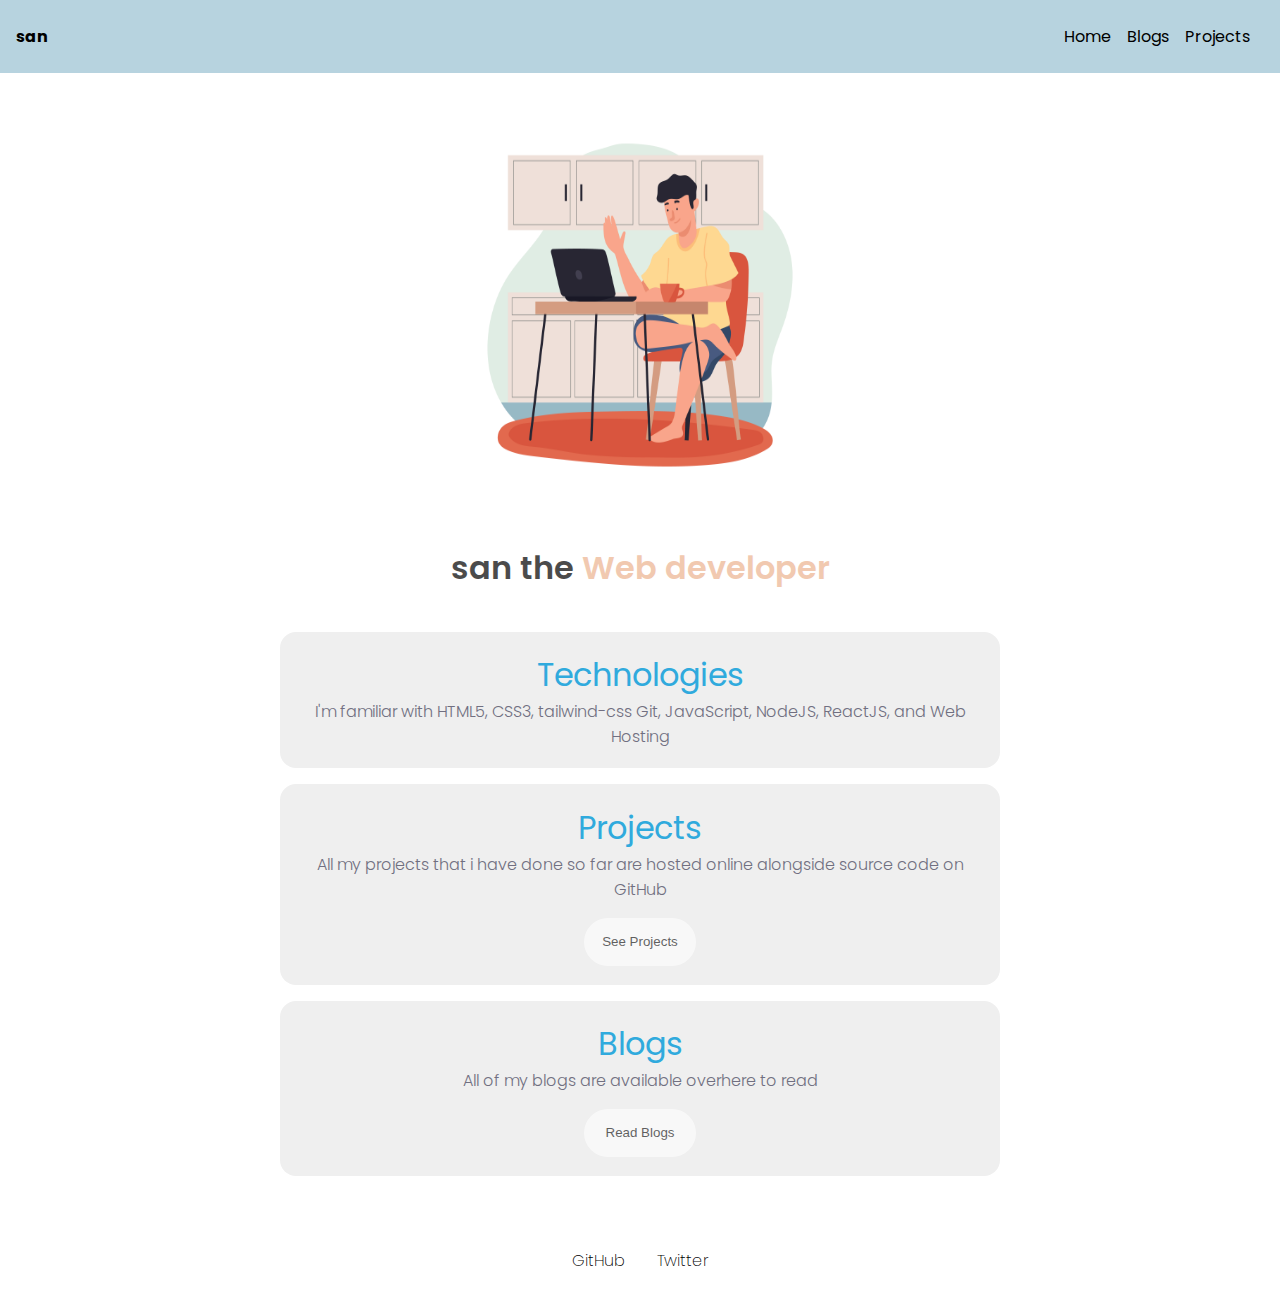
<file: index.html>
<!DOCTYPE html>
<html lang="en">
  <head>
    <meta charset="UTF-8" />
    <meta http-equiv="X-UA-Compatible" content="IE=edge" />
    <meta name="viewport" content="width=device-width, initial-scale=1.0" />
    <title>portfolio website</title>
  </head>
  <link rel="stylesheet" href="styles.css" />

  <body>
    <!-- navbuttons and heading section -->
    <header>
      <div class="container">
        <div class="heading"> <h4>san</h4> </div>
        <div class="nav"> 
          <ul class="ul-container">
            <a clas ="navmenu"href="/index.html">Home </a>
            <a clas ="navmenu"href="/blogs.html">Blogs</a>
            <a clas ="navmenu"href="/projects.html">Projects</a>
          </ul>
        </div>
      </div>
    </header>
    <!-- for image and slight intro -->
    <section class="bio-container">
      <div class="image-container">
        <img id="home" src="home.jpg" alt="" />
      </div>
      <div class="bio-text">
        <h1>san the <span id="bio-span-text">Web developer</span></h1>
      </div>
    </section>
    <!-- cardview of technologies projects and blogs -->
    <section>
      <div class="parent-container">
        <div class="one forheaderedit">
            <h1>Technologies</h1>
        <p>I'm familiar with HTML5, CSS3, tailwind-css Git, JavaScript, NodeJS, ReactJS, and Web Hosting</p></div>
        <div class="two forheaderedit">
             <h1>Projects</h1>
        <p>All my projects that i have done so far are hosted online alongside source code on GitHub</p>
        
        <a href="/projects.html"><button> See Projects</button></a>
        
        </div>
        <div class="three forheaderedit">
             <h1>Blogs</h1>
        <p>All of my blogs are available overhere to read</p>
    <a href="/blogs.html"><button> Read Blogs</button></a>
        </div>
      </div>
    </section>
    <!-- footer section -->
    <footer>
<div class="footer-links">
    <a href="https://github.com/professssor">GitHub</a>
    <a href="https://twitter.com/coderGent">Twitter</a>
    </footer>
  </body>
</html>
</file>
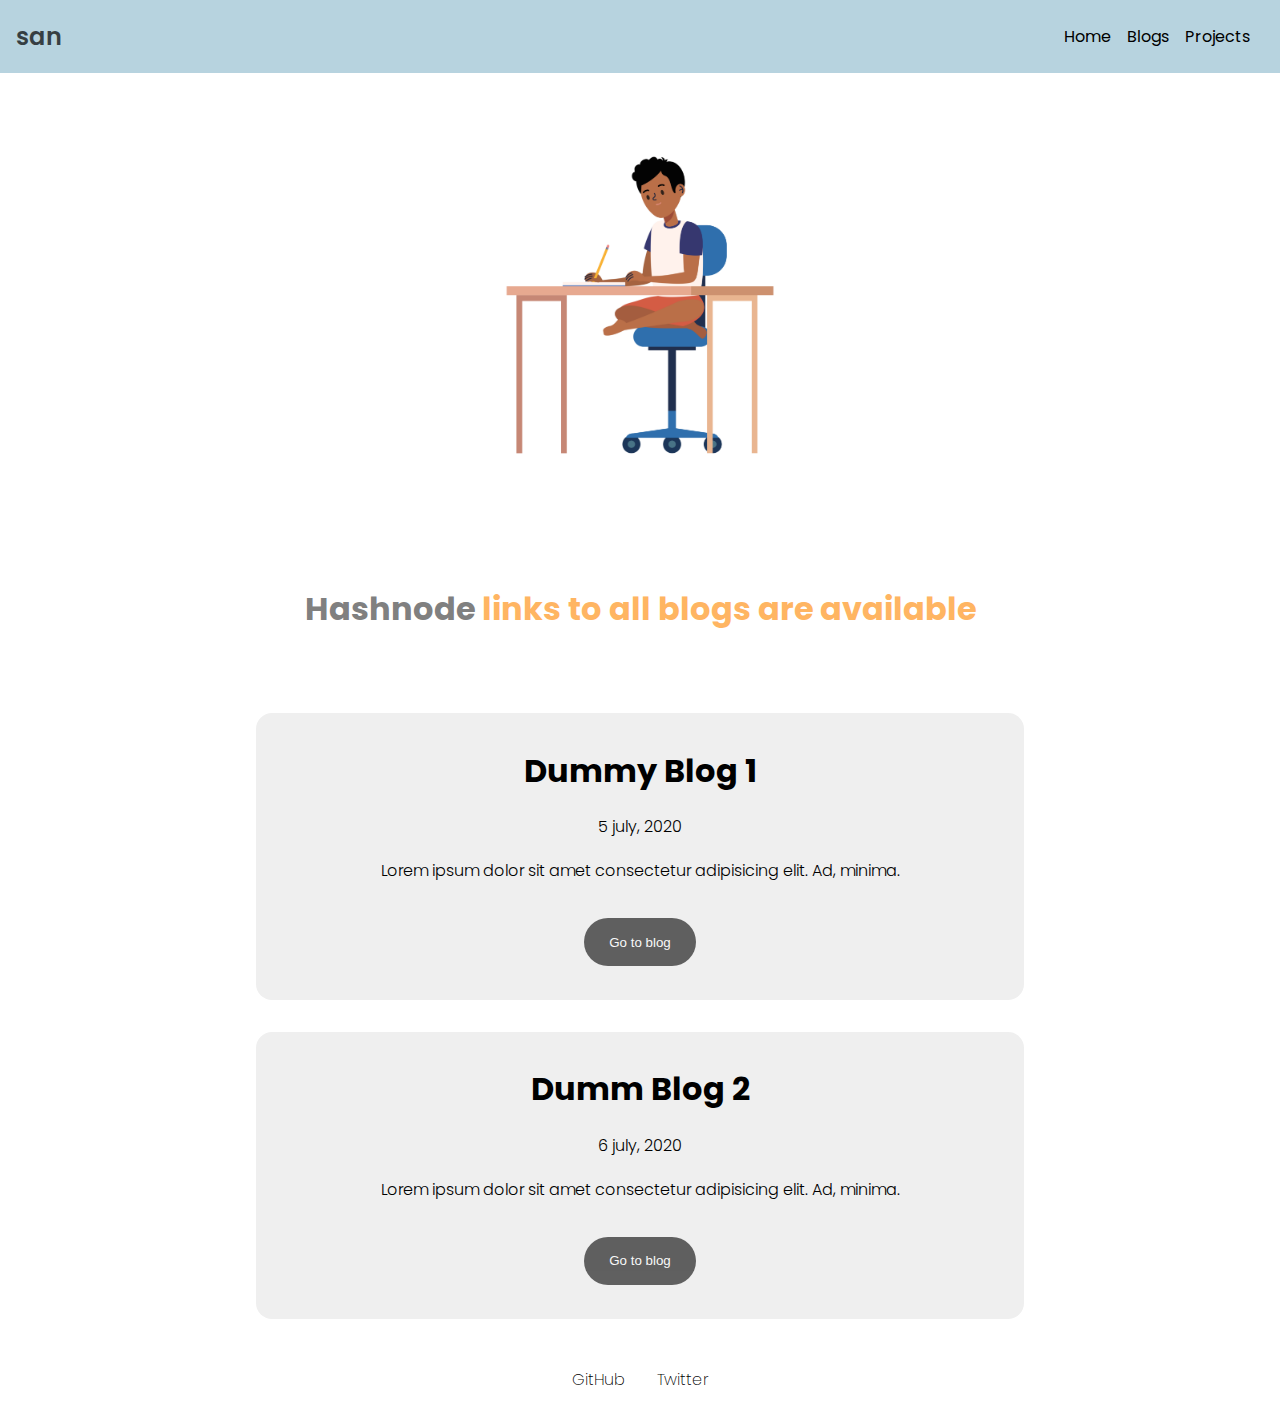
<file: blogs.html>
<!DOCTYPE html>
<html lang="en">
  <head>
    <meta charset="UTF-8" />
    <meta http-equiv="X-UA-Compatible" content="IE=edge" />
    <meta name="viewport" content="width=device-width, initial-scale=1.0" />
    <title>blogs</title>
  </head>
  <link rel="stylesheet" href="styles.css" />
  <body>
    <!-- nav section is consistent across all three pages ,hence reusable -->
    <header>
      <div class="container">
        <div class="home">san</div>
        <div class="nav">
          <ul class="ul-container">
            <a href="/index.html">Home </a>
            <a href="/blogs.html">Blogs</a>
            <a href="/projects.html">Projects</a>
          </ul>
        </div>
      </div>
    </header>
    <section class="blog-image">
      <img id="blog" src="blog.jpg" alt="">
      
      <h1 class="blog-heading">  <span id="hashnode-heading">Hashnode</span>  links to all blogs are available</h1>
    </section>

    <section class="blog-items">
      <div class="blog-container">
        <h1> Dummy Blog 1</h1>
        <p>5 july, 2020</p>
        <p class="blog-description">Lorem ipsum dolor sit amet consectetur adipisicing elit. Ad, minima.</p>
        <a href=" https://codergent.hashnode.dev/dummy-blog"><button class="read-more-button">Go to blog</button></a>


      </div>
       <div class="blog-container">
        <h1> Dumm Blog 2</h1>
        <p>6 july, 2020</p>
        <p class="blog-description">Lorem ipsum dolor sit amet consectetur adipisicing elit. Ad, minima.</p>
        <a href="https://codergent.hashnode.dev/dummy-vlog-2"><button class="read-more-button">Go to blog</button></a>


      </div>
    </section>

    <!-- ss -->
    <footer>
<div class="footer-links">
    <a href="https://github.com/professssor">GitHub</a>
    <a href="https://twitter.com/coderGent">Twitter</a>
    </footer>
  </body>
</html>
</file>
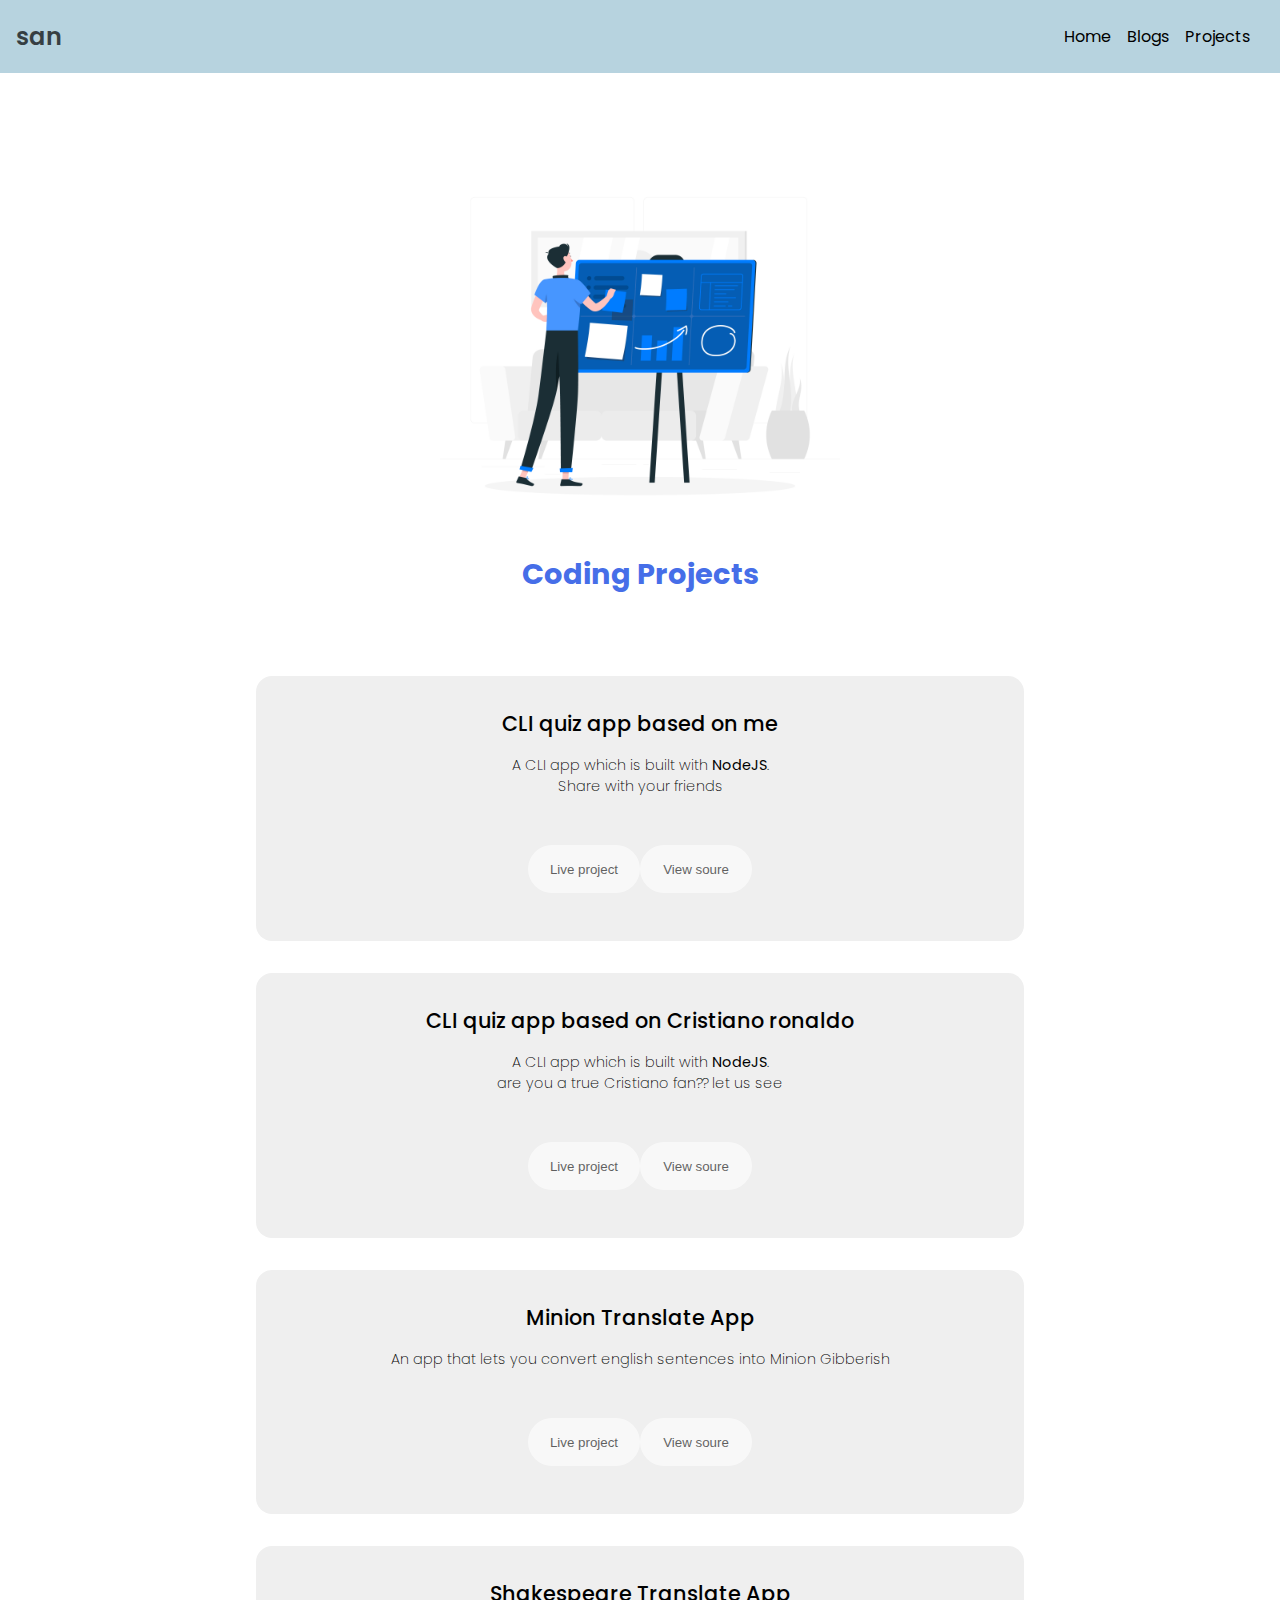
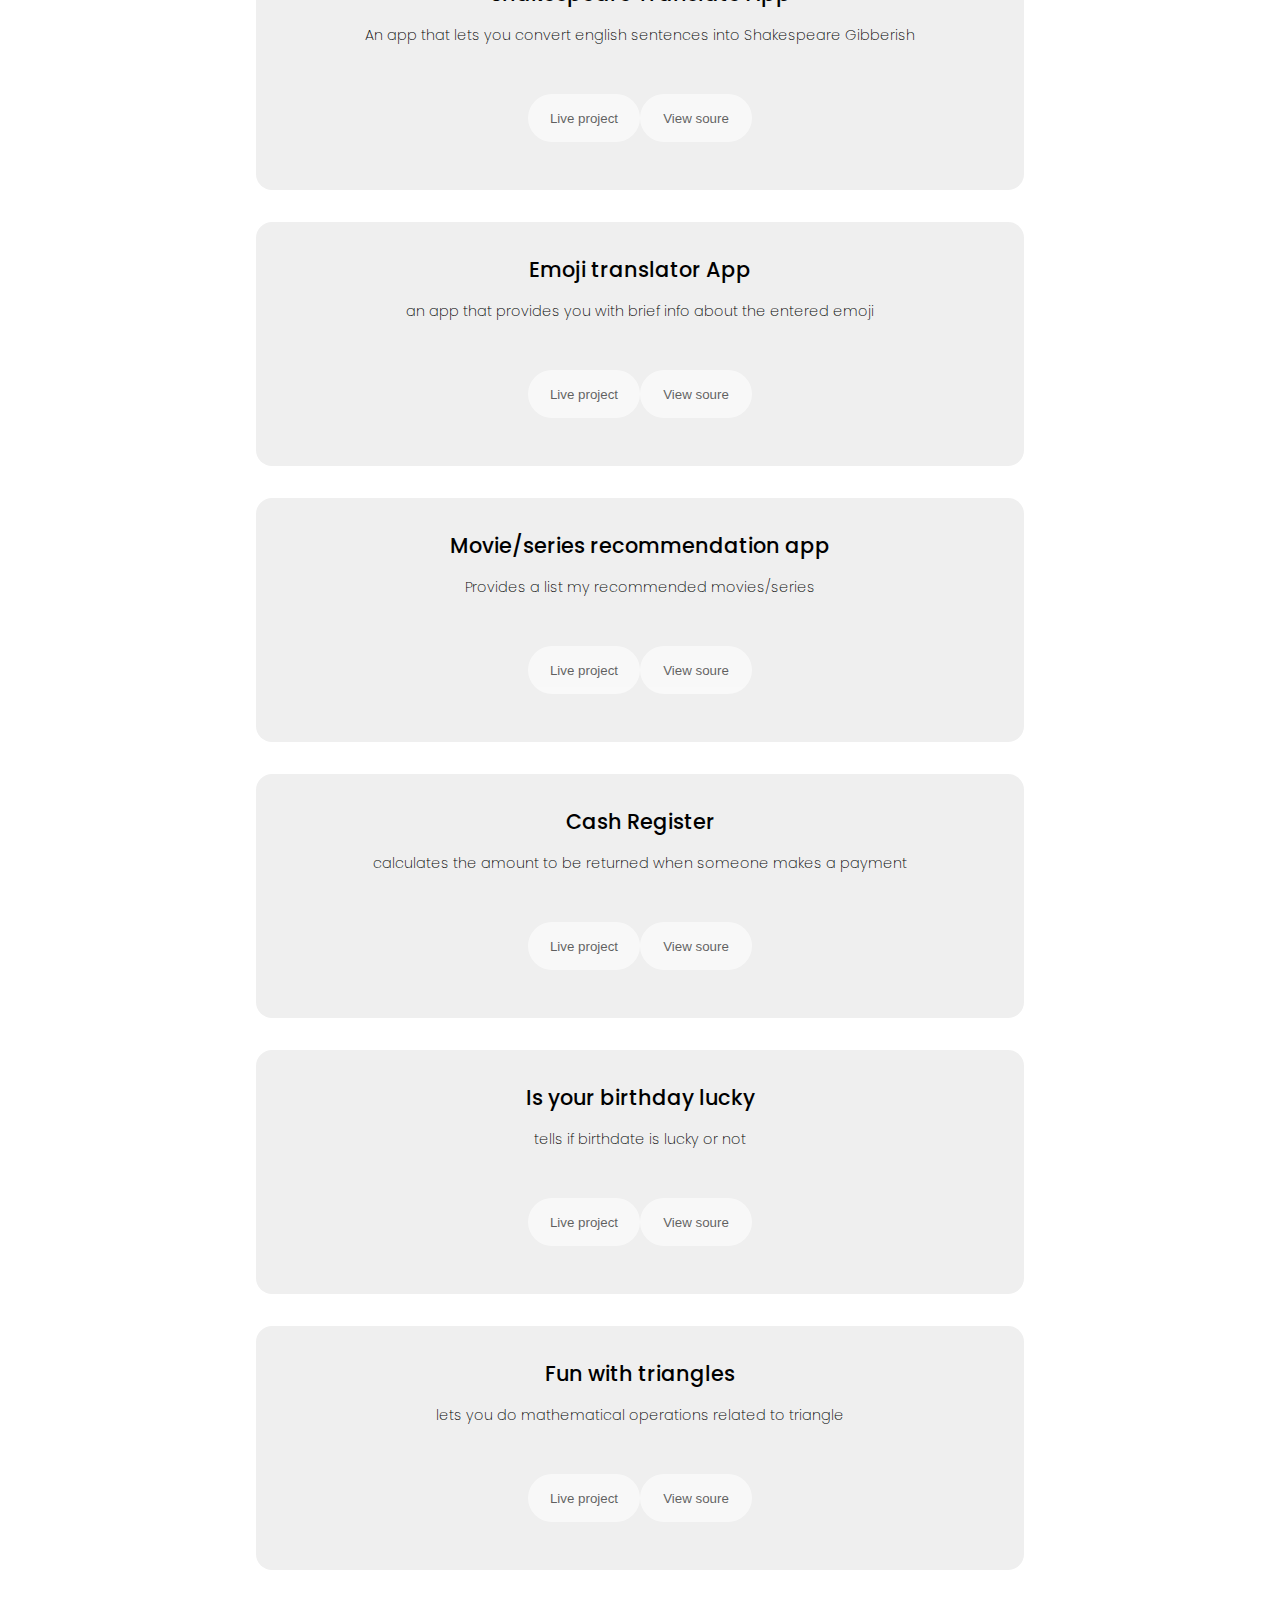
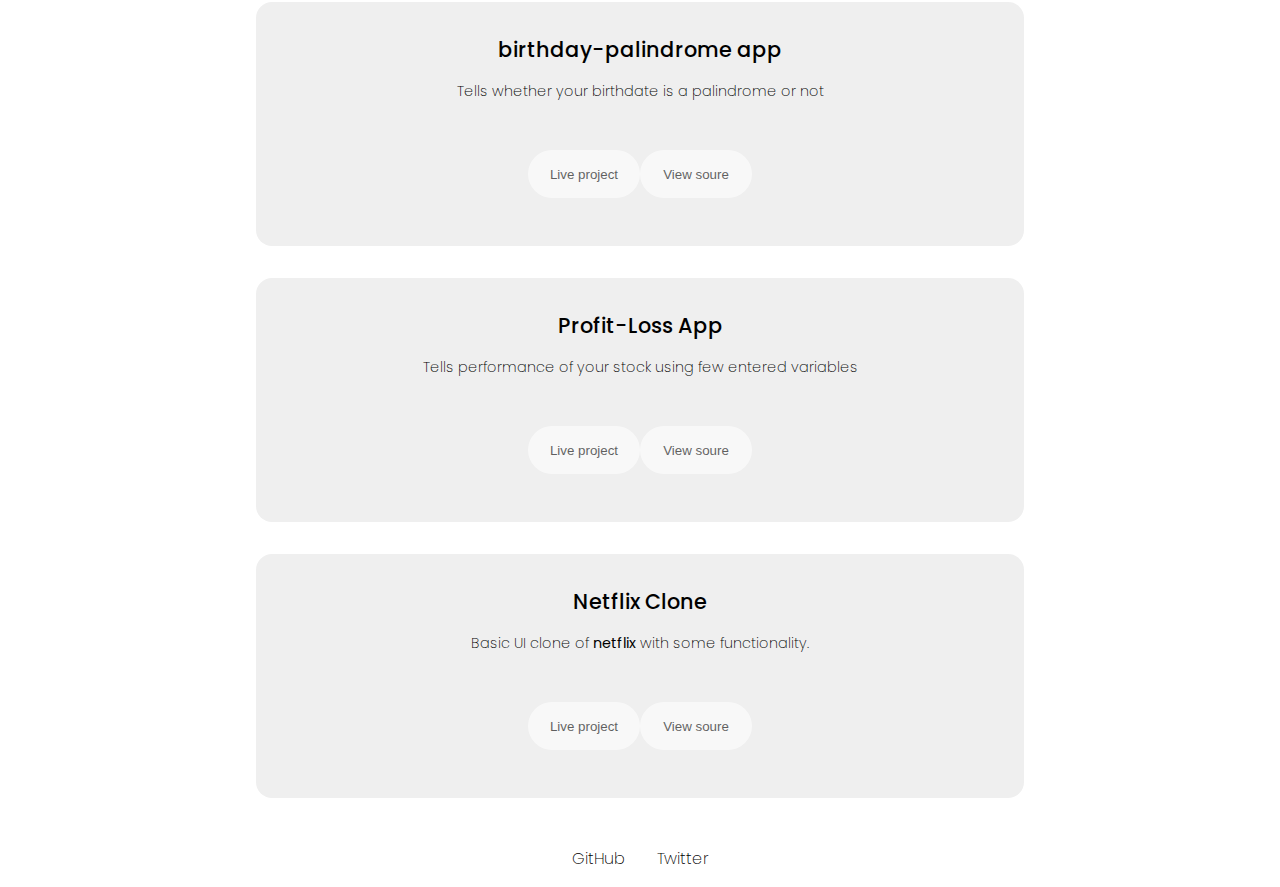
<file: projects.html>
<!DOCTYPE html>
<html lang="en">
  <head>
    <meta charset="UTF-8" />
    <meta http-equiv="X-UA-Compatible" content="IE=edge" />
    <meta name="viewport" content="width=device-width, initial-scale=1.0" />
    <title>blogs</title>
  </head>
  <link rel="stylesheet" href="styles.css" />
  <body>
    <!-- nav section is consistent across all three pages ,hence reusable -->
    <header>
      <div class="container">
        <div class="home">san</div>
        <div class="nav">
          <ul class="ul-container">
            <a href="/index.html">Home </a>
            <a href="/blogs.html">Blogs</a>
            <a href="/projects.html">Projects</a>
          </ul>
        </div>
      </div>
    </header>
  </body>

  <section class="projects-heading">
    <img id ="projects" src="projects.jpg" alt="">
    <h1>Coding Projects</h1>
  </section>
  <section>
    <div class="forallprojects">
      <div class="project-container">
        <h1>CLI quiz app based on me</h1>
        <p>
          A CLI app which is built with <strong>NodeJS</strong>. <br />Share
          with your friends
        </p>
        <div class="project-links">
          <a href="https://replit.com/@professssor/mark1"><button>Live project</button></a>
          <a href="https://github.com/professssor/quizapp-me-"> <button>View soure</button> </a>
        </div>
      </div>
<!-- second project details -->
      <div class="project-container">
        <h1 id="ronaldo-h1">CLI quiz app based on Cristiano ronaldo</h1>
        <p>
          A CLI app which is built with <strong>NodeJS</strong>. <br />
          are you a true Cristiano fan?? let us see
        </p>
        <div class="project-links">
          <a href="https://replit.com/@professssor/markTwo"><button>Live project</button></a>
          <a href=" https://github.com/professssor/quizapp-fandom-"> <button>View soure</button> </a>
        </div>
      </div>
      <!-- third project details -->
       <div class="project-container">
        <h1 id="ronaldo-h1">Minion Translate App</h1>
        <p>
         
          An app that lets you convert english sentences into Minion Gibberish
        </p>
        <div class="project-links">
          <a href="https://gilded-moxie-4dbe74.netlify.app/"><button>Live project</button></a>
          <a href=" https://github.com/professssor/miniontranslateApp"> <button>View soure</button> </a>
        </div>
      </div>
         <!-- fourth project details -->
       <div class="project-container">
        <h1 id="ronaldo-h1">Shakespeare Translate App</h1>
        <p>
         
          An app that lets you convert english sentences into Shakespeare Gibberish
        </p>
        <div class="project-links">
          <a href="https://bejewelled-cobbler-f8c537.netlify.app"><button>Live project</button></a>
          <a href=" https://github.com/professssor/shakespeareTranslations"> <button>View soure</button> </a>
        </div>
      </div>

    <!-- fifth project details -->


       <div class="project-container">
        <h1 id="ronaldo-h1">Emoji  translator App</h1>
        <p>
         
          an app that provides you with brief info about the entered emoji
        </p>
        <div class="project-links">
          <a href="https://leafy-scone-10b3b7.netlify.app"><button>Live project</button></a>
          <a href=" https://github.com/professssor/emoji-app"> <button>View soure</button> </a>
        </div>
      </div>
        <!-- sixth project details -->
        

       <div class="project-container">
        <h1 id="ronaldo-h1">Movie/series recommendation app</h1>
        <p>
          
          Provides a list my recommended movies/series 
        </p>
        <div class="project-links">
          <a href="https://movierecommendationapp.vercel.app/"><button>Live project</button></a>
          <a href=" https://github.com/professssor/movierecommendationapp"> <button>View soure</button> </a>
        </div>
      </div>

         <!-- seventh project details -->

       <div class="project-container">
        <h1 id="ronaldo-h1">Cash Register</h1>
        <p>
          calculates the amount to be returned when someone makes a payment
          
         
        </p>
        <div class="project-links">
          <a href="https://sparkling-douhua-cfef1e.netlify.app"><button>Live project</button></a>
          <a href=" https://github.com/professssor/BillCalculator"> <button>View soure</button> </a>
        </div>
      </div>
     
       <!-- eighth project details -->

       <div class="project-container">
        <h1 id="ronaldo-h1">Is your birthday lucky</h1>
        <p>
       tells if birthdate is lucky or not
          
         
        </p>
        <div class="project-links">
          <a href="https://cerulean-lily-0cf6e7.netlify.app"><button>Live project</button></a>
          <a href=" https://github.com/professssor/IsYourBirthdayLucky"> <button>View soure</button> </a>
        </div>
      </div>
      
       <!-- ninth project details -->

       <div class="project-container">
        <h1 id="ronaldo-h1">Fun with triangles</h1>
        <p>
       lets you do mathematical operations related to triangle
          
         
        </p>
        <div class="project-links">
          <a href="https://triangleapp.vercel.app/"><button>Live project</button></a>
          <a href=" https://github.com/professssor/triangleapp"> <button>View soure</button> </a>
        </div>
      </div>

      <!-- tenth project details -->

       <div class="project-container">
        <h1 id="ronaldo-h1">birthday-palindrome app</h1>
        <p>
       Tells whether your birthdate is a palindrome or not
          
         
        </p>
        <div class="project-links">
          <a href="https://palindromebirthdayapp.vercel.app/"><button>Live project</button></a>
          <a href=" https://github.com/professssor/palindromebirthdayapp"> <button>View soure</button> </a>
        </div>
      </div>
     

      
       <!-- eleventh project details -->

       <div class="project-container">
        <h1 id="ronaldo-h1">Profit-Loss App</h1>
        <p>
       Tells performance of your stock using few entered variables
          
         
        </p>
        <div class="project-links">
          <a href="https://stockapp-lilac.vercel.app/"><button>Live project</button></a>
          <a href=" https://github.com/professssor/stockapp"> <button>View soure</button> </a>
        </div>
      </div>
        <!-- twelth project  -->

       <div class="project-container">
        <h1 id="ronaldo-h1">Netflix Clone</h1>
        <p>
          Basic UI clone of <strong>netflix</strong>   with some functionality.
      
          
         
        </p>
        <div class="project-links">
          <a href="https://netflix-clone-ql1woat4m-professssor.vercel.app/"><button>Live project</button></a>
          <a href=" https://github.com/professssor/netflix-clone/tree/main"> <button>View soure</button> </a>
        </div>
      </div>
     
     

      
      
    </div>
     <footer>
<div class="footer-links">
    <a href="https://github.com/professssor">GitHub</a>
    <a href="https://twitter.com/coderGent">Twitter</a>
    </footer>
    
  </section>
</html>
</file>
<file: styles.css>
@import url("https://fonts.googleapis.com/css2?family=Poppins:wght@100;200;300;500;600;700;800;900&display=swap");
* {
  box-sizing: border-box;
  padding: 0;
  margin: 0;
}
body {
  font-family: "Poppins", sans-serif;
  background-color: white;
  width: 100vw;
}
/* to make the scrollbar disappear without losing the functionality */
body::-webkit-scrollbar {
  display: none;
}

/* for home page ******************************* */
.container {
  padding: 1rem;
  width: 100%;
  background-color: #b7d3df;
  display: flex;
  flex-direction: row;
  justify-content: space-between;
  align-items: center;
}
.home {
  font-size: x-large;
  font-weight: 600;
  opacity: 0.7;
}

.ul-container {
  margin-right: 0.4rem;

  display: flex;
  flex-direction: row;
  justify-content: space-around;
  align-items: center;
}
.ul-container > * {
  margin: 0.5rem;
  text-decoration: none;
  color: inherit;
}
.ul-container > *:hover {
  color: orange;
  text-decoration: underline;
  transition-duration: 200ms;
  transition: all smooth;
}
/* second section */

.bio-container {
  display: flex;
  flex-direction: column;
  justify-content: space-around;

  align-items: center;
}

.image-container {
  padding: 2rem;
  text-align: center;
}

.image-container > img {
  height: 20rem;
  width: 20rem;
}
.bio-text > h1 {
  font-size: 400;
  font-weight: 600;
  color: black;
  opacity: 0.7;
}
#bio-span-text {
  color: #ecb390;
}

/* new section */
.parent-container {
  font-family: "Poppins";
  font-weight: 300;
  padding: 1rem;
  margin-top: 2rem;
  display: flex;
  flex-direction: column;
  justify-content: space-between;
}
.parent-container > * {
  text-align: center;
  padding: 1.5rem;
}
.forheaderedit {
  margin: 0.5rem;
  padding: 1.2rem;
  border-radius: 1rem;
}
.forheaderedit > h1 {
  font-weight: 400;
  color: #30aadd;
}
.forheaderedit > p {
  font-weight: 300;
  color: #716f81;
}
.one,
.three,
.two {
  background-color: #efefef;
}
.one:hover {
  background-color: #ccf2f4;
  transition: all smooth;
  transition-duration: 300ms;
  opacity: 0.7;
}
.three:hover {
  background-color: #ccf2f4;
  transition: all smooth;
  transition-duration: 300ms;
  opacity: 0.7;
}
.two {
  background-color: #efefef;
}
.two:hover {
  background-color: #ccf2f4;
  transition: all smooth;
  transition-duration: 300ms;
  opacity: 0.7;
}
button {
  border-radius: 3rem;
  height: 3rem;
  width: 7rem;
  padding: 0.6rem;
  margin-top: 1rem;
  border: none;
  background-color: white;
  opacity: 0.6;
}
button:hover {
  background-color: white;
  font-weight: 600;
  transition: all smooth;
  transition-duration: 300ms;
}
button > a {
  list-style: none;
}
.footer-links {
  display: flex;
  flex-direction: row;
  justify-content: center;
}
.footer-links > a {
  padding: 1rem;
  font-size: 1rem;
  font-weight: 200;

  text-decoration: none;
  color: inherit;
}
.footer-links > a:hover {
  color: orange;
  font-weight: 400;
  text-decoration: underline;
  transition: all smooth;
  transition-duration: 300ms;
  cursor: pointer;
  transform: scale(125%);
}
/* **********************************************************code for projects.html ***********************/

.projects-heading {
  display: flex;
  flex-direction: column;
  justify-content: space-around;
  align-items: center;
  margin: 1rem;
  text-align: center;
  padding: 4rem;
  color: #ffb562;
}
.projects-heading > img {
  height: 17rem;
  width: 17rem;
}
.projects-heading > h1 {
  color: rgb(70, 110, 232);
  font-size: 1.8rem;
}

.project-container {
  background-color: #efefef;
  padding: 2rem;
  margin: 1rem;
  border-radius: 1rem;

  display: flex;
  flex-direction: column;
  justify-content: space-between;
  align-items: center;
}
.project-container > p {
  font-weight: 200;
  font-size: 0.9rem;
  text-align: center;
  margin: 0.5 rem;
  padding: 1rem;
}
.project-container > h1 {
  text-align: center;
  font-size: 1.3rem;
  font-weight: 500;
}
.project-links {
  padding: 1rem;

  justify-content: space-between;
  align-items: center;

  display: flex;
  flex-direction: row;
}
.project-container:hover {
  background-color: #ccf2f4;
  transition: all smooth;
  transition-duration: 300ms;
  opacity: 0.7;
}

/* ******** blogpage styles********************************************* */

.blog-image {
  display: flex;
  flex-flow: column;
  justify-content: space-around;
  align-items: center;
}
.blog-image > img {
  margin-top: 2rem;
  height: 15rem;
  width: 15rem;
}

.blog-heading {
  margin-top: 1rem;
  text-align: center;
  padding: 4rem;
  color: #ffb562;
  cursor: pointer;
}

#hashnode-heading {
  color: gray;
}

.blog-container {
  background-color: #efefef;
  padding: 1.5rem;
  margin: 1rem;
  border-radius: 1rem;

  display: flex;
  flex-direction: column;
  justify-content: center;
  align-items: center;
}
.blog-container > * {
  text-align: center;
  margin: 0.6rem;
}
.blog-container > p {
  font-weight: 300;
}
.read-more-button {
  background-color: black;
  color: white;
}
.read-more-button:hover {
  color: black;
  background-color: #ffb562;
  transition: all ease-in-out;
  transition-duration: 400ms;
}

/* for making the website responsive */

@media (min-width: 640px) {
  .project-container,
  .parent-container,
  .blog-container {
    width: 60%;
    margin: auto;
    margin-bottom: 2rem;
    margin-top: 1rem;
  }

  .blog-heading:hover {
    transform: scale(120%);
    transition: all ease-in-out;
    transition-duration: 600ms;
  }
  .projects-heading > h1:hover {
    transform: scale(200%);
    transition: all ease-in-out;
    transition-duration: 600ms;
  }
  #projects,
  #home,
  #blog {
    width: 25rem;
    height: 25rem;
  }
}
</file>
